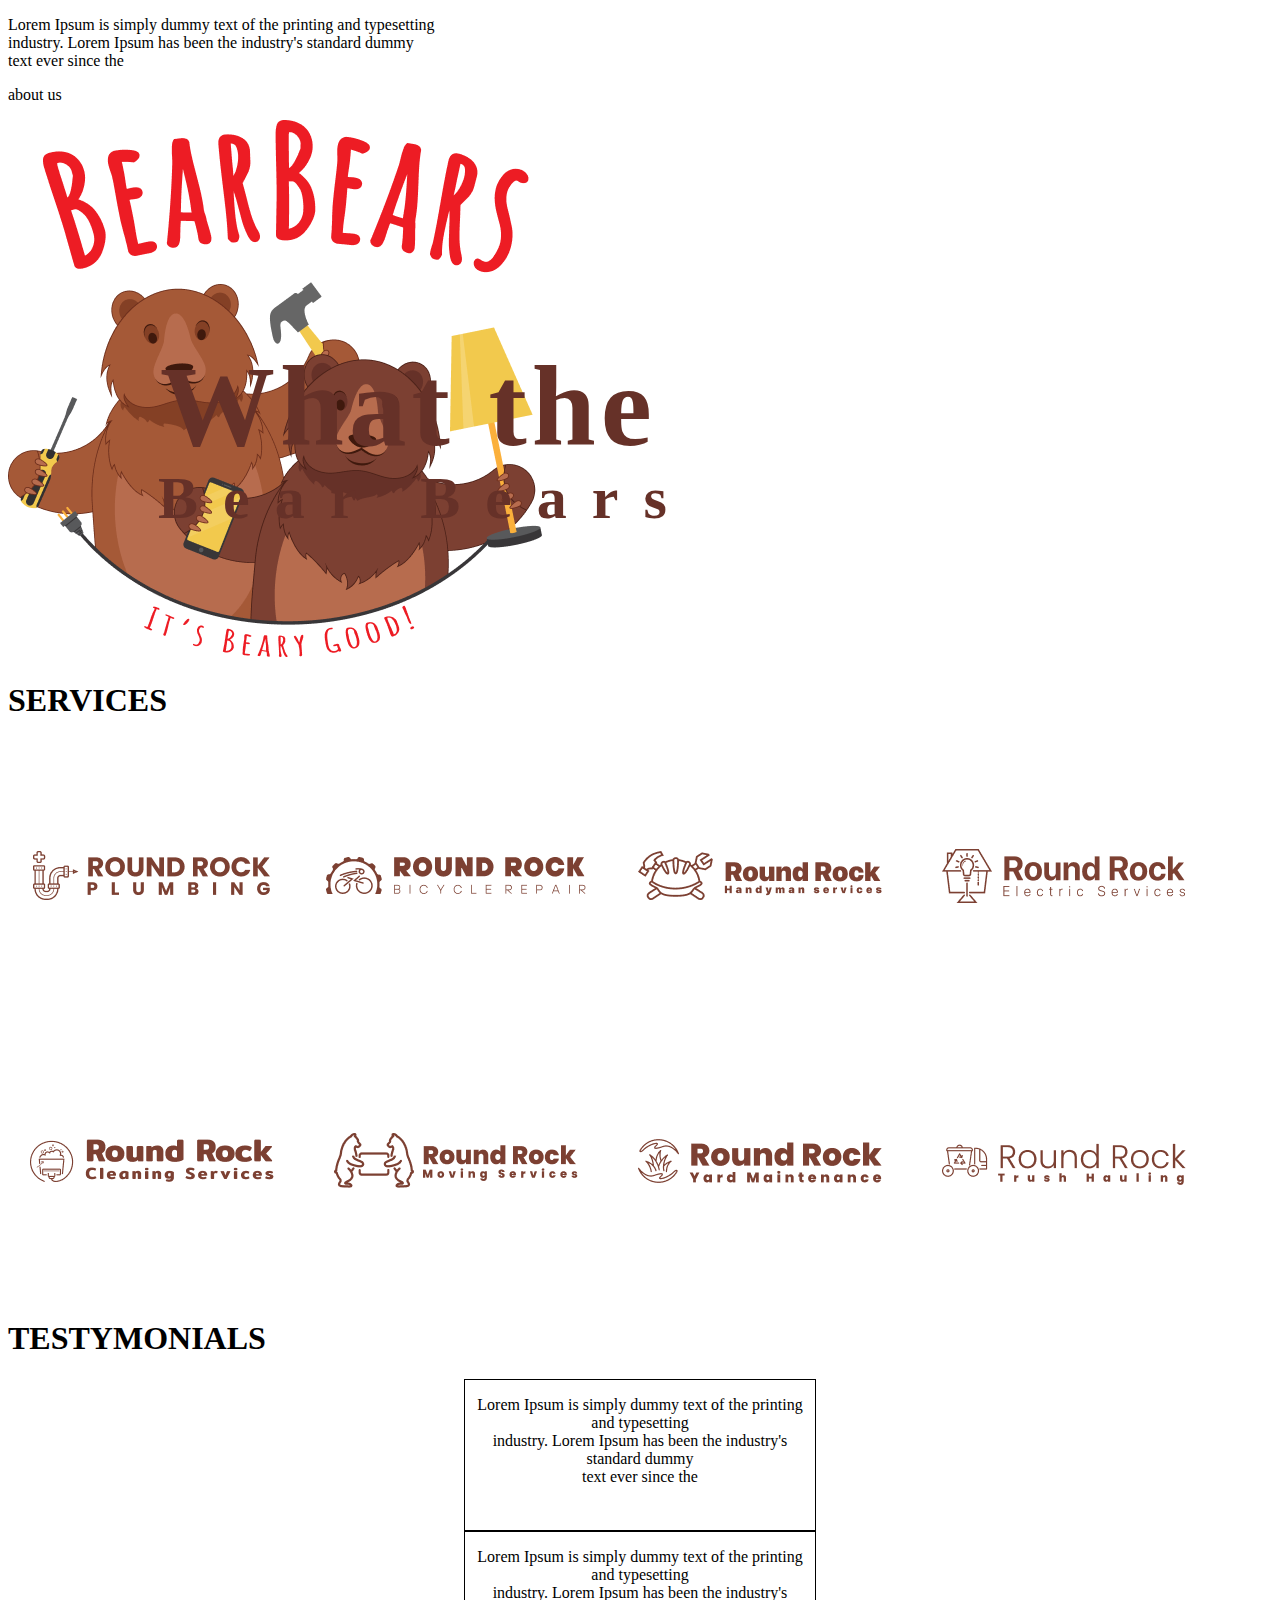
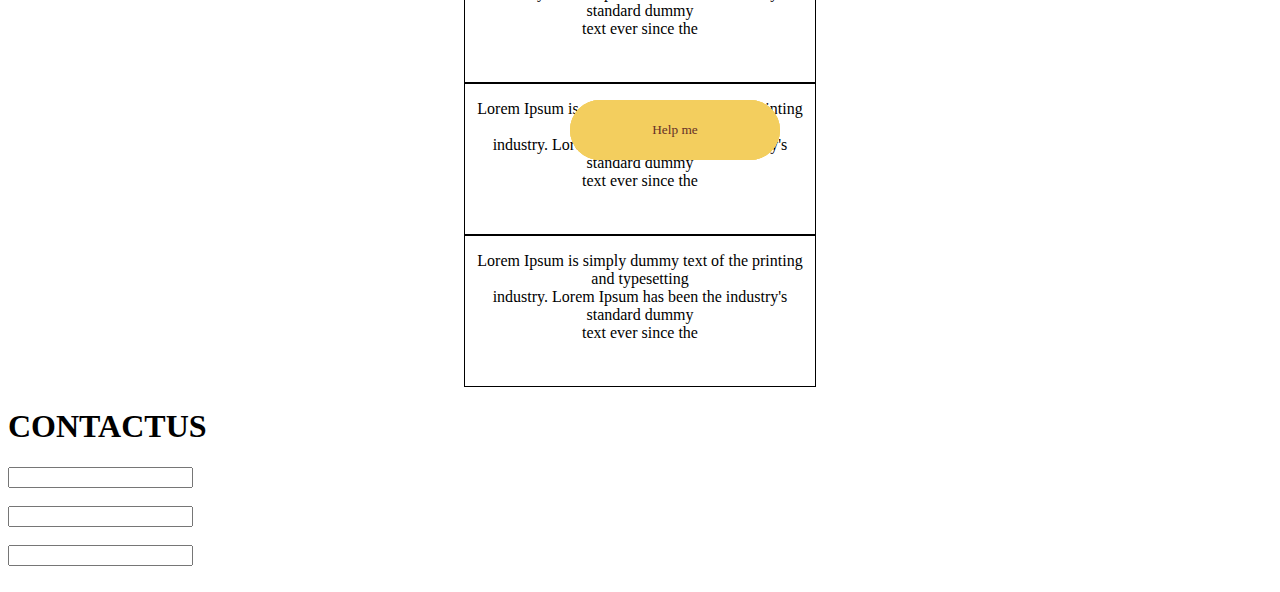
<file: html/index.html>
<!DOCTYPE html>
<html lang="en">

<head>
    <meta charset="UTF-8">
    <meta http-equiv="X-UA-Compatible" content="IE=edge">
    <meta name="viewport" content="width=device-width, initial-scale=1.0">
    <title>Projeto</title>
    <link rel="stylesheet" href="../index.css/index.css">

</head>

<body>


    <header>
        <h1 class="FT">What the </h1>
        <h1 class="FTS">Bear Bears</h1>
    </header>

    <div>
        <p>Lorem Ipsum is simply dummy text of the printing and typesetting <br>
            industry. Lorem Ipsum has been the industry's standard dummy <br>
            text ever since the
        </p>
    </div>
    <div>
        <button class="touch">Help me</button>
        <p>about us</p>
    </div>

    <img src="../img/IMAGEM - EXPORTAR (1).png" alt="">

    <div>
        <h1>SERVICES</h1>
    </div>

    <img src="../img/IMAGEM - EXPORTAR.png" alt="">

    <div>
        <button class="touch">Help me</button>
    </div>

    <div>
        <h1>TESTYMONIALS</h1>
    </div>

    <div class="box">
        <p>Lorem Ipsum is simply dummy text of the printing and typesetting <br>
            industry. Lorem Ipsum has been the industry's standard dummy <br>
            text ever since the
        </p>
    </div>

    <div class="box">
        <p>Lorem Ipsum is simply dummy text of the printing and typesetting <br>
            industry. Lorem Ipsum has been the industry's standard dummy <br>
            text ever since the
        </p>
    </div>

    <div class="box">
        <p>Lorem Ipsum is simply dummy text of the printing and typesetting <br>
            industry. Lorem Ipsum has been the industry's standard dummy <br>
            text ever since the
        </p>
    </div>

    <div class="box">
        <p>Lorem Ipsum is simply dummy text of the printing and typesetting <br>
            industry. Lorem Ipsum has been the industry's standard dummy <br>
            text ever since the
        </p>
    </div>

    <div>
        <button class="touch">Help me</button>
    </div>

    <div>
        <h1>CONTACTUS</h1>
    </div>

    <div>
        <input type="email" name="" id="">
        <br><br>
        <input type="tel" name="" id="">
        <br><br>
        <input type="password" name="" id="">
        <br><br>
    </div>



</body>

</html>
</file>
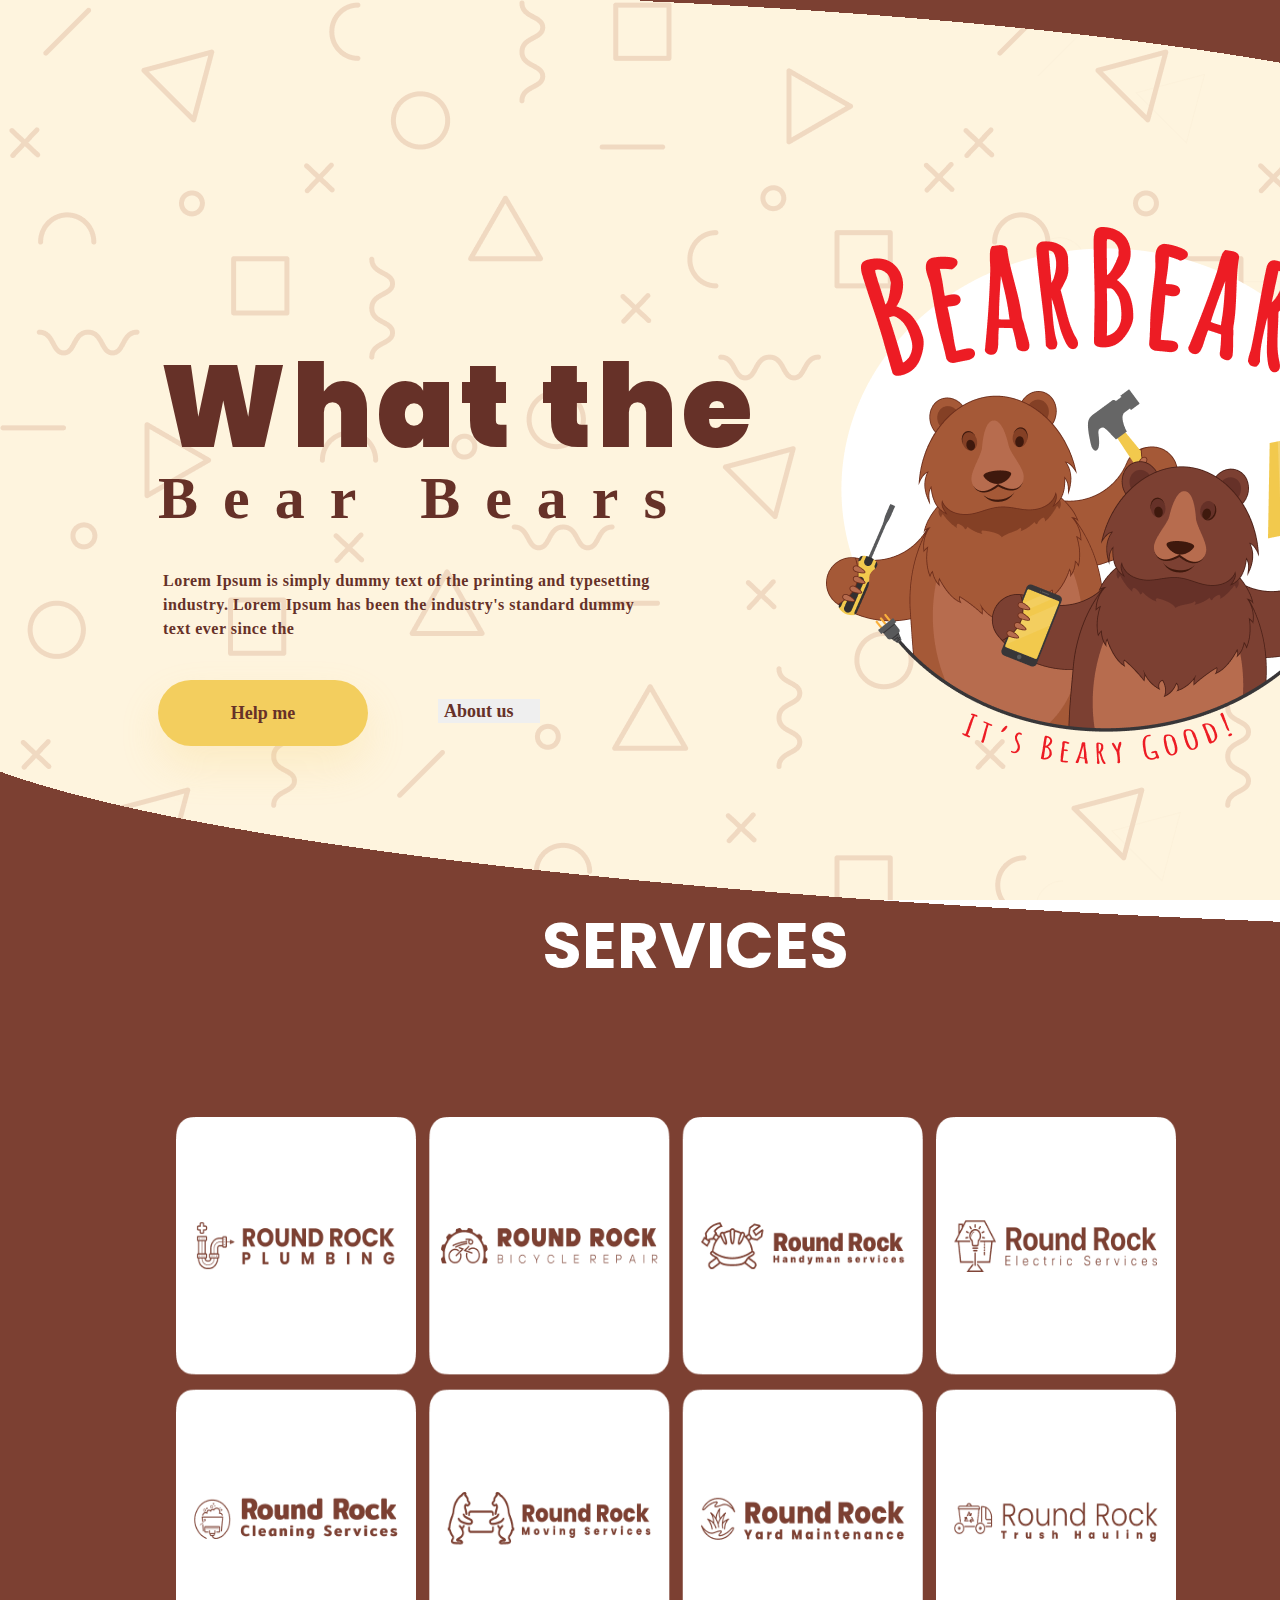
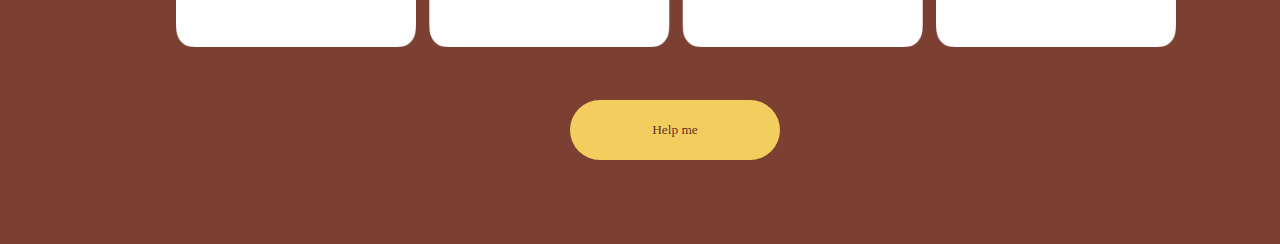
<file: index.html/index.html>
<!DOCTYPE html>
<html lang="en">

<head>
    <meta charset="UTF-8">
    <meta http-equiv="X-UA-Compatible" content="IE=edge">
    <meta name="viewport" content="width=device-width, initial-scale=1.0">
    <title>Projeto</title>
    <link rel="stylesheet" href="../index.css/index.css">
    <style>
        @import url('https://fonts.googleapis.com/css?family=Poppins:400,700,900');
    </style>

</head>

<body>
    <section id="Fred" class="Home">

        <div class="fundo-fred">
            <div class="top"></div>


            <div class="box-top"></div>
            <H1 class="FT"> What the </H1>
            <h1 class="FTS">Bear Bears</h1>

            <div class="Introduçao">
                <p> Lorem Ipsum is simply dummy text of the printing and typesetting <br>
                    industry. Lorem Ipsum has been the industry's standard dummy <br>
                    text ever since the
                </p>
            </div>
            <div>
                <nav>
                    <button class="touchh"> Help me</button>
                    <button class="aboout">About us</button>
                </nav>
            </div>
            <img class="Img" src="../img/IMAGEM - EXPORTAR (1).png" alt="">
            <div>
                <div class="go"></div>
            </section>

    <section id="Luis" class="Servicos">
        <div>
            <button class="touch">Help me</button>
        </div>

        <div class="fundodeservice">
            <img class="imagem" src="../img/IMAGEM - EXPORTAR.png" alt="">
            <div class="service">
                <p>SERVICES</p>
            </div>
        </div>

        <div class="servicebuton">
            <button class="touch">Help me</button>
        </div>
    </section>
</body>
</html>
</file>
<file: index.css/index.css>
.fundo-fred {
	background: #FEF4DE;
	background-image: url(../img/Image\ -\ EXPORTAR.png);
	position: absolute;
	width: 1500px;
	height: 900px;
	left: 0px;
	top: 0px;
	
}
.luis{
	top: 280px;
}
.FT {
	position: absolute;
	width: 600px;
	height: 100px;
	left: 160px;
	top: 280px;
	font-family: 'Poppins';
	font-style: normal;
	font-weight: 900;
	font-size: 115px;
	line-height: 118.5%;
	display: flex;
	align-items: center;
	color: #663128;
	letter-spacing: 5px;
}
.FTS{
	position: absolute;
	width: 639px;
	height: 216px;
	left: 158px;
	top: 350px;
	font-family: 'Poppinsy';
	font-style: normal;
	font-weight: 600;
	font-size: 60px;
	line-height: 118.5%;
	display: flex;
	align-items: center;
	color: #663128;
	letter-spacing: 25px;
}
.Introduçao {
	position: absolute;
	width: 610px;
	height: 72px;
	left: 163px;
	top: 553px;
	font-family: 'SF Pro Display';
	font-style: normal;
	font-weight: 700;
	font-size: 16px;
	line-height: 24px;
	color: #663128;
	letter-spacing: 0.5px;
}
.Img {
	position: absolute;
	left: 826px;
	right: 98px;
	top: 227px;

}
.touchh {
	top: 50%;
	position: relative;
	display: flex;
	align-items: center;
	text-align: center;
	border: none;
	width: 210px;
	height: 66px;
	left: 158px;
	top: 680px;
	justify-content: center;
	font-family: 'SF Pro Display';
	font-style: normal;
	font-weight: 800;
	font-size: 18px;
	line-height: 24px;
	display: flex;
	color: #663128;
	border: none;
	background: #F3CE5E;
	box-shadow: 0px 20px 40px rgba(243, 206, 94, 0.2);
	border-radius: 57px;
}
.aboout {
	text-align: center;
	border: none;
	position: absolute;
	width: 102px;
	height: 24px;
	left: 438px;
	top: 699px;
	font-family: 'SF Pro Display';
	font-style: normal;
	font-weight: 600;
	font-size: 18px;
	line-height: 24px;
	display: flex;
	align-items: center;
	color: #663128;
}
.top{
		position: absolute;
		width: 873px;
		height: 180px;
		left: 640px;
		top: 0px;
		background-image: radial-gradient(ellipse farthest-corner at 1300px 0px , rgba(255, 255, 255, 0) 74.1%, #7C4032 0%, #7C4032 0%);
		transform: rotate(180deg);
}
.go{
    position: absolute;
    width: 1900px;
    height: 222px;
    left: 0px;
    top:  702px;
    background-image: radial-gradient(ellipse farthest-corner at 1950px 0px , rgba(255, 255, 255, 0) 74.1%, #7C4032 0%, #7C4032 0%);
}
.box {
	width: 350px;
	height: 150px;
	border-radius: 0%;
	border: 1px solid #000;
	margin: auto;
	text-align: center;
}


.fundodeservice {
	position: absolute;
    width: 1476px;
    height: 922px;
    left: -4px;
    top: 922px;
    background: #7C4032;
}


.imagem {
	position: absolute;
	width: 1000px;
	height: 530px;
	left: 180px;
	top: 195px;
}

.service {
	position: absolute;
	width: 100px;
	height: 100px;
	left: 37%;
	right: 100px;
	top: -40px;
	font-family: 'Poppins';
	font-style: normal;
	font-weight: 700;
	font-size: 64px;
	line-height: 0px;
	/* identical to box height */

	display: flex;

	color: #FFFFFF;
}

.touch {
	border: no;
	position: absolute;
	width: 210px;
	height: 60px;
	left: 570px;
	top: 1700px;
	border: none;
	background: #F3CE5E;
	border-radius: 57px;
	color: #663128;
	font-family: 'SF Pro Display';
	font-style: normal;
}
</file>
